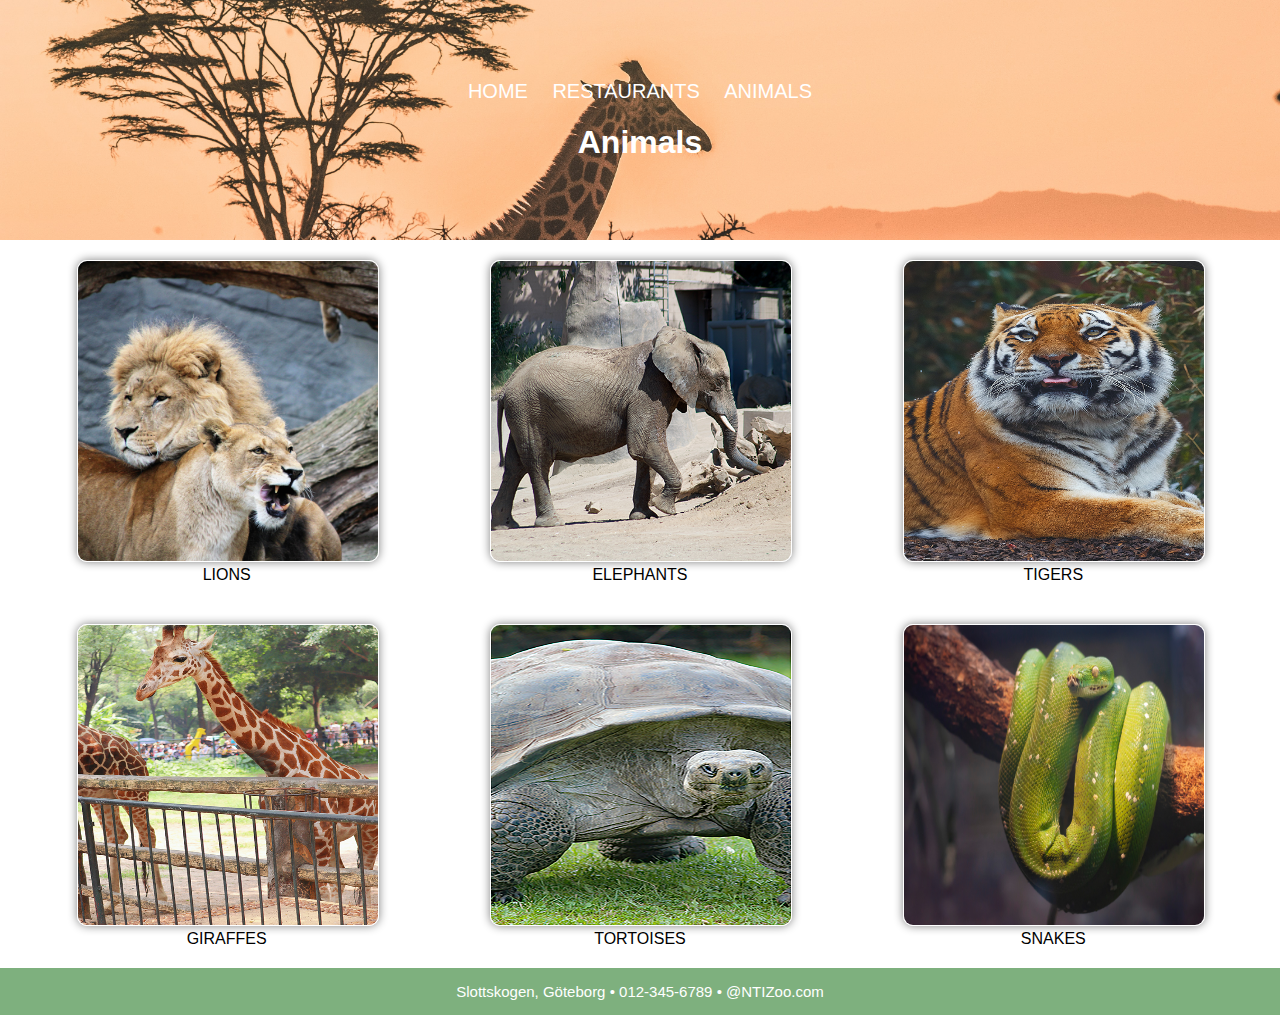
<file: Website/Animals.html>
<!DOCTYPE html>
<html lang="en">
<head>
    <meta charset="UTF-8">
    <meta http-equiv="X-UA-Compatible" content="IE=edge">
    <meta name="viewport" content="width=device-width, initial-scale=1.0">
    <title>Document</title>
    <link rel="stylesheet" href="Animal.css">
</head>
<body>
    <header>
        <nav>
            <ul>
                <li><a href="index.html">HOME</a></li>
                <li><a href="Restaurants.html">RESTAURANTS</a></li>
                <li><a href="Animals.html">ANIMALS</a></li>
            </ul>
        </nav>
        <h1>Animals</h1>
    </header>
    <section class="features">
        <figure>
        <img src="Images/LIONS.png" alt="LIONS">
        <figcaption>LIONS</figcaption>
        </figure>
        <figure>
            <img src="Images/MALNOURISHEDELEPHANT.png" alt="ELEPHANTS">
            <figcaption>ELEPHANTS</figcaption>
        </figure>
        <figure>
            <img src="Images/TIGER.png" alt="TIGERS">
            <figcaption>TIGERS</figcaption>
        </figure>
    </section>
   
    <section class="feature">
        <figure>
        <img src="Images/GIRAFFE.png" alt="GIRAFFE">
        <figcaption>GIRAFFES</figcaption>
        </figure>
        <figure>
            <img src="Images/TORTOISE.png" alt="TORTOISES">
            <figcaption>TORTOISES</figcaption>
        </figure>
        <figure>
            <img src="Images/SNAKES.jpg" alt="SNAKES">
            <figcaption>SNAKES</figcaption>
        </figure>
    </section>
    <footer>Slottskogen, Göteborg • 012-345-6789 • @NTIZoo.com</footer>
</body>
</html>
</file>
<file: Website/Animal.css>
body {
    background: rgb(255, 255, 255);
    color: black;
    font-family:Arial, Helvetica, sans-serif;
    margin: 0;
    padding: 0;
}

/* HEADER */

header {
    background-color:rgba(106, 164, 106, 0.866) ;
    color: white;
    background-image: url("Images/harshil-gudka-kfxEUCTUeyg-unsplash.jpg");
    background-size: 100%;
    background-position: center;
    padding: 20px;
    height: 200px;
    word-spacing: 20px;
    text-shadow: rgb(7, 7, 7);
    text-align: center;
}

header a {
    margin-top: 40px;
    margin-bottom: -100px;
    
    
}

nav ul {
    margin: 0;
    padding: 0;
    list-style-type: none;
}

nav li {
    display: inline-block
    margin-right: 20px;
}

/* SECTION */

section {
    background-color: white;
    color: black;
    padding: 10px;
    display: flex;

}

section div {
    background-color: #14420a;
    width: 100%;
    margin: 1px;
    height: 100px;
}

a {
    text-decoration: none;
    color: white;
    text-shadow: black;

}

li {
    display:inline-block; 
    padding: 0;
    font-size: 20px;
    color: white;
    margin-top: 60px;
   
    
}


div {
    background-color: #14420a ;
    color: white;
    width: 100px;
    margin: auto;
}

/* FOOTER */

footer {
    background-color: rgba(106, 164, 106, 0.866);
    color: white;
    padding: 15px 15px;
    text-align: center;
    font-size: 15px;
}

/* FEATURES */

.features {
    background: white;
    color: gray;
    padding: 20px;
    display: flex;
    flex-direction: row;
}

.features figure {
    margin: auto;
    width: 300px;
    text-align: center;
    color: black;
    text-transform: uppercase;
}

.features figure img {
    border: 1px solid white;
    width: 300px;
    border-radius: 10px;
    height: 300px;
    box-shadow: gray 0 0 10px;
}

/* FEATURE-BOTTOM-ROW "FEATURE"*/

.feature {
    background: white;
    color: gray;
    padding: 20px;
    display: flex;
    flex-direction: row;
}

.feature figure {
    margin: auto;
    width: 300px;
    text-align: center;
    color: black;
    text-transform: uppercase;
}

.feature figure img {
    border: 1px solid white;
    width: 300px;
    border-radius: 10px;
    height: 300px;
    box-shadow: gray 0 0 10px;
}
</file>
